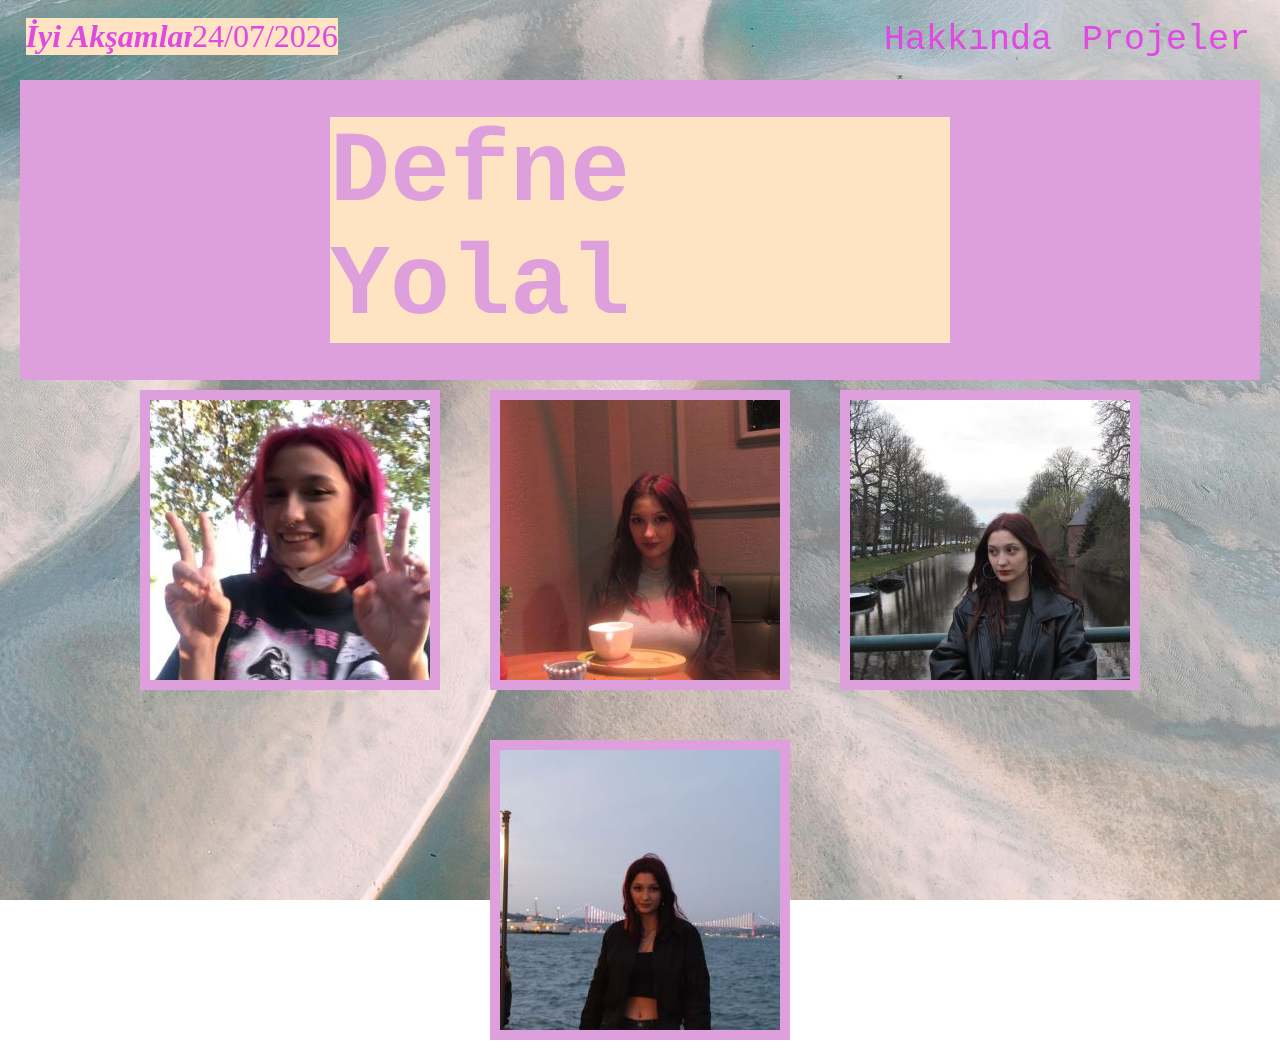
<file: index.html>
<!DOCTYPE html>
<html lang="en">
<head>
    <meta charset="UTF-8">
    <meta name="viewport" content="width=device-width, initial-scale=1.0">
    <title>Defne</title>
    <link rel="stylesheet" href="styles.css"/>
    <link rel="preconnect" href="https://fonts.googleapis.com">
    <link rel="preconnect" href="https://fonts.gstatic.com" crossorigin>
    <link href="https://fonts.googleapis.com/css2?family=Bungee+Spice&family=Sedan:ital@0;1&display=swap" rel="stylesheet">
</head>
<body class="fade-in">
    <div class="menu">
        <div class="links">
            <div class="login"><a href="2.html" class="nav-link">Hakkında</a></div>
            <div class="Projeler"><a href="3.html" class="nav-link">Projeler</a></div>
        </div>  
    </div>

    <div class="header-container">
        <div class="header">
            <div class="aabbcc"><h1 id="maliclal">Defne Yolal</h1></div>
        </div>
    </div>
    
    <div class="photo-grid-container">
        <div class="photo-grid">
            <div class="photo-grid-item first-item">
                <img src="images/1.jpg"/>
            </div>
            <div class="photo-grid-item">
                <img src="images/WhatsApp Image 2024-04-21 at 18.41.17.jpg"/>
            </div>
            <div class="photo-grid-item">
                <img src="images/3.jpg"/>
            </div>
            <div class="photo-grid-item">
                <img src="images/4.jpg"/>
            </div>
        </div>
    </div>
    
    <div class="screensaver-layout hidden"></div>
    <script src="script.js"></script>
</body>
</html>
</file>
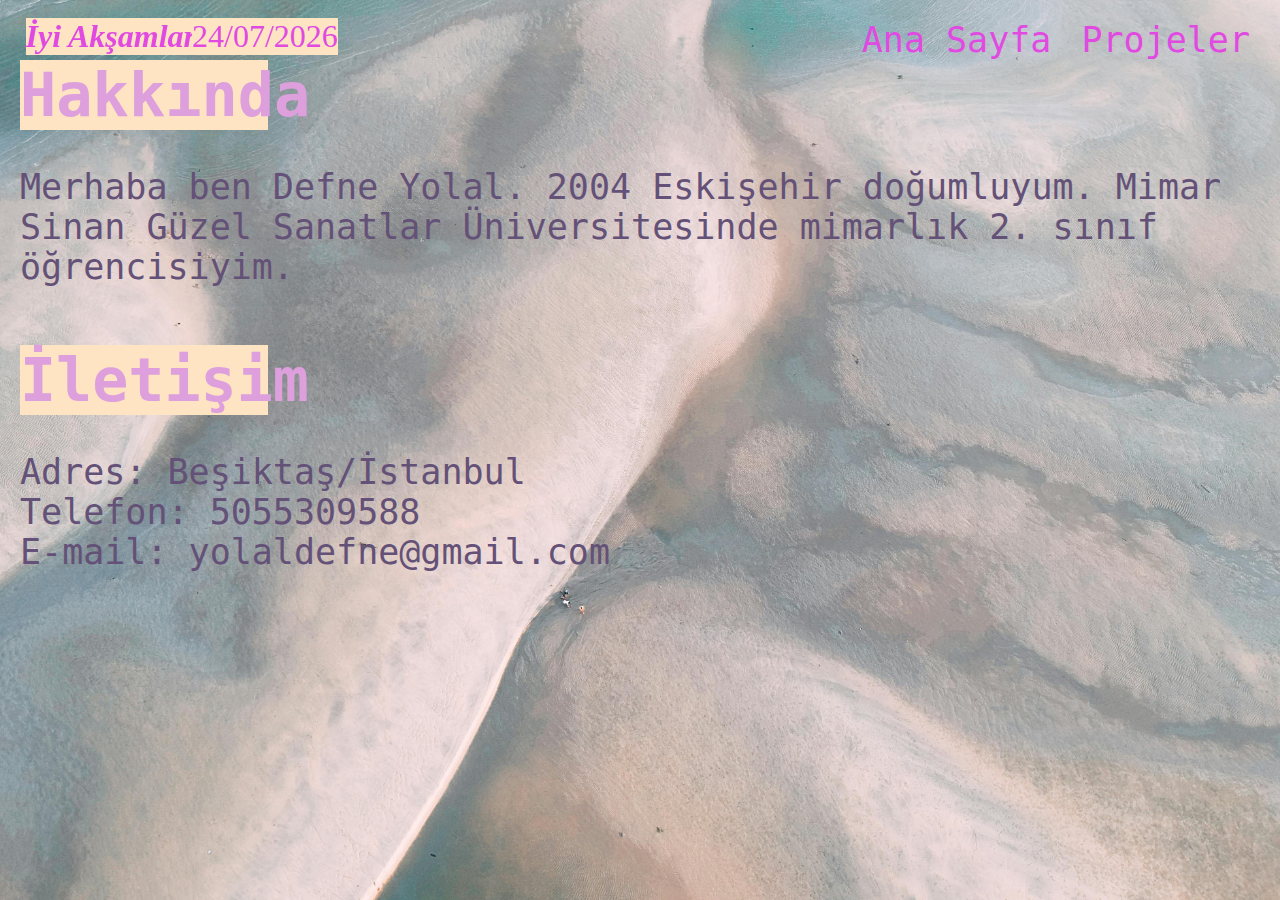
<file: 2.html>
<!DOCTYPE html>
<html lang="en">
<head>
    <meta charset="UTF-8">
    <meta name="viewport" content="width=device-width, initial-scale=1.0">
    <title>Defne</title>
    <link rel="stylesheet" href="styles.css"/>
    <link rel="preconnect" href="https://fonts.googleapis.com">
    <link rel="preconnect" href="https://fonts.gstatic.com" crossorigin>
    <link href="https://fonts.googleapis.com/css2?family=Bungee+Spice&family=Sedan:ital@0;1&display=swap" rel="stylesheet">
</head>
<body class="fade-in">
    <div>
        <div class="links1">
            <div class="signup"><a href="index.html" class="nav-link">Ana Sayfa</a></div>
            <div class="Projeler"><a href="3.html" class="nav-link">Projeler</a></div>
        </div>  

        <div class="h6">
            <h6>Hakkında</h6>
        </div>

        <div class="content">
            <p class="hover-text">Merhaba ben Defne Yolal. 2004 Eskişehir doğumluyum. Mimar Sinan Güzel Sanatlar Üniversitesinde mimarlık 2. sınıf öğrencisiyim.</p>
        </div>

        <div class="menu2">
            <br>
            <div class="date2"><h1 id="maliclal2" class="hover-text">İletişim</h1></div>
            <div class="p2">
                <p class="hover-text">Adres: Beşiktaş/İstanbul</p>
                <p class="hover-text">Telefon: 5055309588</p>
                <p class="hover-text">E-mail: yolaldefne@gmail.com</p>
            </div>
        </div>
    </div>
    <div class="screensaver-layout hidden"></div>
    <script src="script.js"></script>
</body>
</html>
</file>
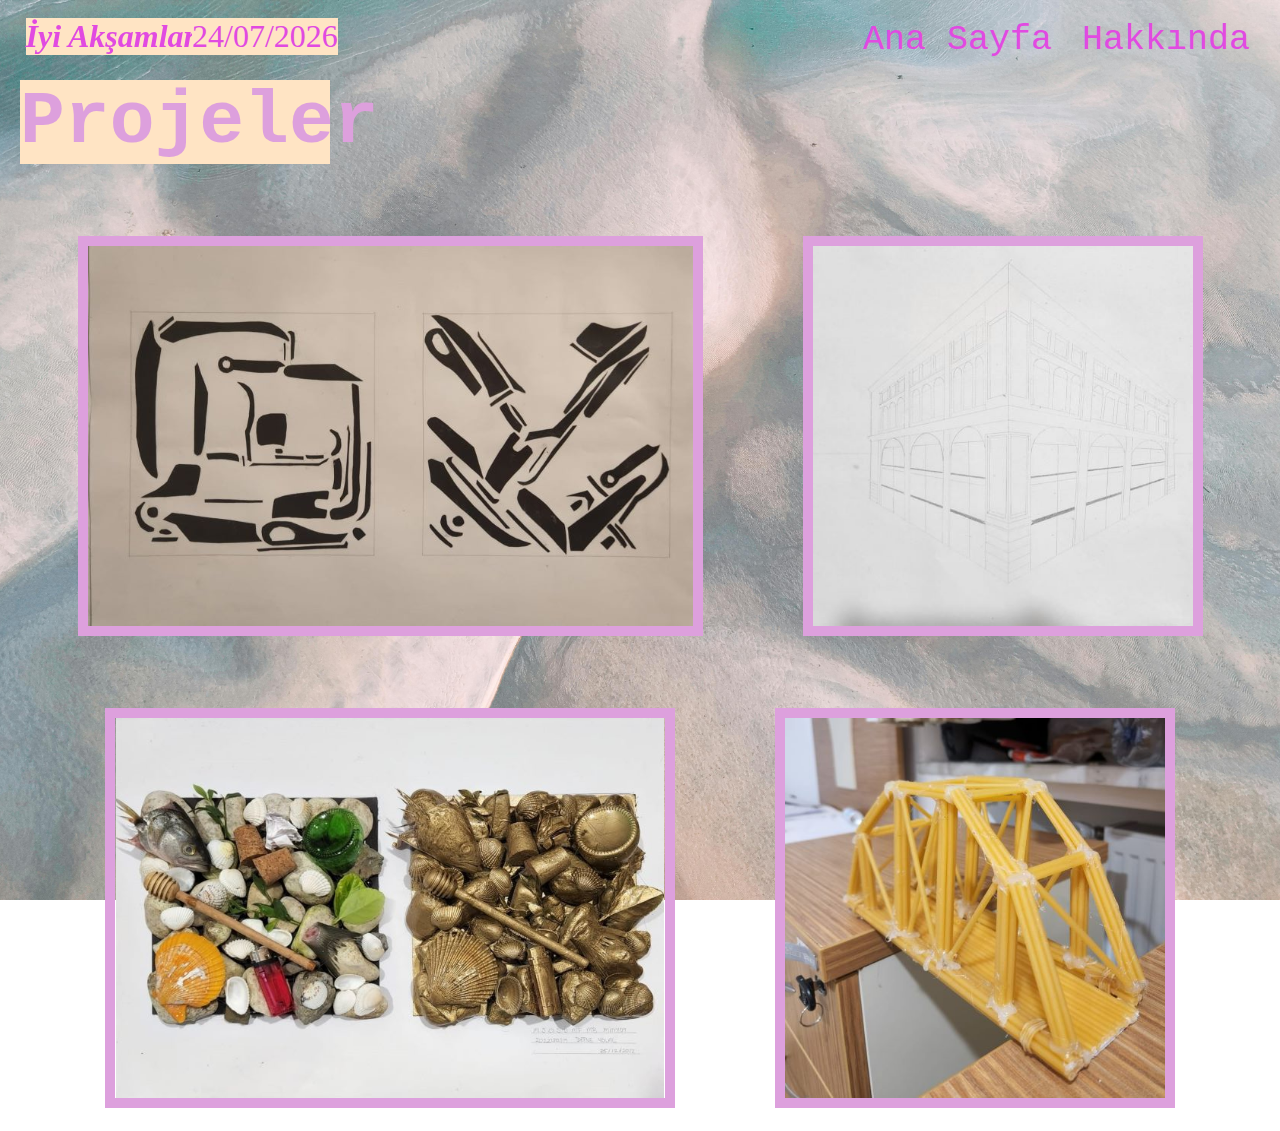
<file: 3.html>
<!DOCTYPE html> 
<html lang="en">
<head>
    <meta charset="UTF-8">
    <meta name="viewport" content="width=device-width, initial-scale=1.0">
    <title>Defne</title>
    <link rel="stylesheet" href="styles.css"/>
    <link rel="preconnect" href="https://fonts.googleapis.com">
    <link rel="preconnect" href="https://fonts.gstatic.com" crossorigin>
    <link href="https://fonts.googleapis.com/css2?family=Bungee+Spice&family=Sedan:ital@0;1&display=swap" rel="stylesheet">
</head>
<body class="fade-in">
<div>
    <div class="links3">
        <div class="signup"><a href="index.html" class="nav-link">Ana Sayfa</a></div>
        <div class="login"><a href="2.html" class="nav-link">Hakkında</a></div>
    </div>  
</div>
<div class="h5">
    <h5>Projeler</h5>
</div>

<div class="img-grid-container">
<div class="img-container">
    <img src="images/1234567.jpg" alt="1">
    </div>
    <div class="img-container2">
    <img src="images/pers.jpg" alt="2">
</div>
</div>
<div class="img-grid-container2">
<div class="img-container3">
    <img src="images/kolaj.jpg" alt="3">
    </div>
    <div class="img-container4">
    <img src="images/köprü.jpg" alt="4">
</div>
</div>
<div class="screensaver-layout hidden"></div>
<script src="script.js"></script>
</body>
</html>
</file>
<file: styles.css>
* {
    margin: 0;
    padding: 0;
    box-sizing: border-box;
}

 
body{
    margin: 0 auto;
    background-image: url( "images/pexels-pok-rie-33563-2894260.jpg");
    background-position: center;
background-attachment: fixed;
background-size: cover;
    padding: 20px;
    font-size: 50px;
    font-family: "Reddit Mono", monospace;
}


.screensaver-layout { background: #dda0dd99; z-index: 1000; position: fixed; top: 0; left: 0; width: 100%; height: 100%; }
.hidden { display: none; }

.greetings {
    background-color: bisque;
    font-size: 2rem;
    font-family: 'Playfair Display', serif;
    color:#e14ae1;
    text-align: left;
    font-style: italic;
    position: fixed;
    top: 2%;
   left: 2%;
}

.date {
    background-color: bisque;
    font-size: 2rem;
    font-family: 'Playfair Display', serif;
    color:#e14ae1;
    text-align: left;
    position: fixed;
    top: 2%;
    left: 15%;
}


a{
    text-decoration: none;
    padding: 10px;
    color: #e14ae1;
}
a:hover{
    background-color:bisque;
    
}


.main-content{
    width: 70%;
    float: left;
    padding: 10px;
}
.text{
    font-size: 50px;
    font-weight: 700;
    color: #dda0dd;
}



h2{
    text-align: right;
}

#maliclal{
    background-color: bisque;
 
    
}
#maliclal1{
    background-color: bisque;
  font-size: 120%;
  color: #e14ae1;
  width: 20%;
  

}
.menu1{

    text-align: left;
 
}

    
.links {
  
    display:flex;
    justify-content:left;
    gap: 10px; 
  
}
.links1{ 
    display:flex;
    justify-content:right;
    gap: 10px; 
    

}
.menu2{
    justify-content: left;
}
#maliclal2{
    background-color: bisque;
  font-size: 120%;
  color: #dda0dd;
  width: 20%;


}

.login {
    margin-bottom: 20px;
font-size: 70%; 
}

.signup{
font-size: 70%;

}

.Projeler{

    font-size: 70%;
}

.menu {
    display: flex;
    justify-content: right;
   
}
.flex-container{
    display: flex;
    flex-direction: row;
    justify-content: space-between;
    align-items: center;
    height: 10vh;
}
.flex-item{
    flex: 0 1 auto;
    align-self: center;
    order: 2;
}
.header-container {
    color: #dda0dd;
    background-color: #dda0dd;
    display: flex;
    justify-content: center;
}
.header {
    width: 620px;
    height: 300px;
    display: flex;
    justify-self:center;
    align-items: center;
}
.photo-grid{
    margin-top: 10px;
    display: flex;
    flex-direction: row;
    justify-content: center;
    gap: 50px; 
    flex-wrap: wrap;
}
.photo-grid-item {
    border: 10px solid #dda0dd;
    width: 300px;
    height: 300px;
   overflow: hidden;
   
}

.bungee-spice-regular {
    font-family: "Bungee Spice", sans-serif;
    font-weight: 400;
    font-style: normal;
  }
  .sedan-regular {
    font-family: "Sedan", serif;
    font-weight: 400;
    font-style: normal;
  }
  
  .sedan-regular-italic {
    font-family: "Sedan", serif;
    font-weight: 400;
    font-style: italic;
  }
  

  .content{
    display: flex;
    justify-content: center;
   padding-top: 3%;
   font-size: 70%;
   color:  rgb(89, 76, 102);

  }

  .content img{
    max-width: 100%;
  }
  .h6
{

    background-color: bisque;
    font-size: 180%;
    color: #dda0dd;
    width: 20%;
   
  
}
.content1{
    display: flex;
    justify-content: center;
   padding-top: 3%;
   gap: 2%;
   font-size: 70%;
}
.p2{
 
   padding-top: 3%;
   gap: 2%;
   font-size: 70%;
   color: rgb(89, 76, 102);
}
.h5{
    
        background-color: bisque;
        font-size: 180%;
        color: #dda0dd;
        width: 25%;
      
    
}
.links3{
    display:flex;
    justify-content:right;
    gap: 10px; 
}

.img-grid-container{
    margin-top: 10px;
    display: flex;
    flex-direction: row;
    justify-content:center;
    gap: 100px; 
    flex-wrap: wrap;

}

.img-grid-container2{
    margin-top: 10px;
    display: flex;
    flex-direction: row;
    justify-content:center;
    gap: 100px; 
    flex-wrap: wrap;

}

.img-container{
    display: flex;
    justify-content: space-evenly;
    margin-top: 5%;
    border: 10px solid #dda0dd;
    width: 625px;
    height: 400px;
   overflow: hidden;
}
.img-container2{
    display: flex;
    justify-content: space-evenly;
margin-top: 5%;
border: 10px solid #dda0dd;
width: 400px;
height: 400px;
overflow: hidden;
 } 

 .img-container3{
    display: flex;
    justify-content: space-evenly;
margin-top: 5%;
border: 10px solid #dda0dd;
width: 570px;
height: 400px;
overflow: hidden;
 } 

 .img-container4{
    display: flex;
    justify-content: space-evenly;
margin-top: 5%;
border: 10px solid #dda0dd;
width: 400px;
height: 400px;
overflow: hidden;
 } 



.hover-text {
    color: rgb(100, 81, 119);
    transition: color 0.3s ease;
}


.hover-text:hover {
    color: rgb(50, 7, 90);
}


.links1 a {

    text-decoration: none;
    color: #e14ae1;
    transition: color 0.3s ease;
}

.links a:hover {
    color: rgb(114, 114, 188);
}

.links a {

    text-decoration: none;
    color: #e14ae1;
    transition: color 0.3s ease;
}

.links3 a:hover {
    color: rgb(114, 114, 188);
}

.links3 a {

    text-decoration: none;
    color: #e14ae1;
    transition: color 0.3s ease;
}

.links1 a:hover {
    color: rgb(114, 114, 188);
}

body.fade-in {
    animation: fadeIn 1s ease-out forwards;
}

@keyframes fadeIn {
    from { opacity: 0; }
    to { opacity: 1; }
}

body.fade-out {
    animation: fadeOut 1s ease-out forwards;
}

@keyframes fadeOut {
    from { opacity: 1; }
    to { opacity: 0; }
}
</file>
